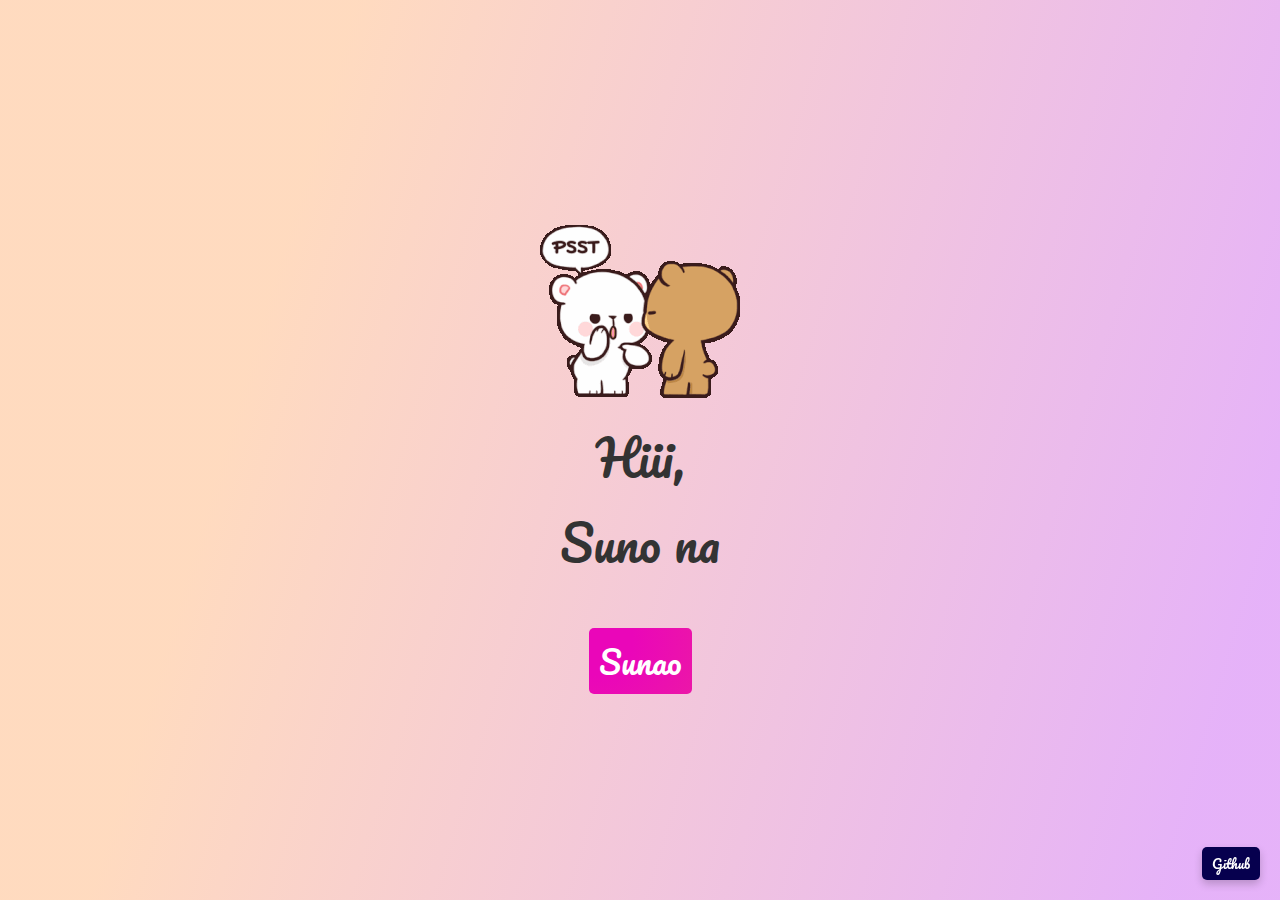
<file: movie-date/index.html>
<!DOCTYPE html>
<html lang="en">
<head>
    <meta charset="UTF-8">
    <meta name="viewport" content="width=device-width, initial-scale=1.0">
    <title>Arey suno na?!!</title>
    <link rel="stylesheet" href="styles.css">
</head>
<body>
    <div class="container">
        <img src="./milk-and-mocha-0.gif" alt="Centered GIF" class="gif">
        <p class="message">Hiii,<br> 
            Suno na</p>
        <div class="button-container">
            <a href="second.html" class="btn" >Sunao</a>
        </div>
    </div>
    <button id="uniqueBottomRightButton"><a href="https://github.com/avirajkale50/code-for-fun">Github</a></button>
    <audio autoplay loop id="backgroundMusic">
        <source src="music.mp3" type="audio/mpeg">
        Your browser does not support the audio tag.
    </audio>
    <script>
        // Function to play audio
        function playAudio() {
            var audio = document.getElementById('backgroundMusic');
            audio.play().catch(function(error) {
                console.log('Audio playback failed:', error); // Log any errors
            });
        }

        // Automatically play audio when the window loads
        window.onload = playAudio;
    </script>
</body>
</html>
</file>
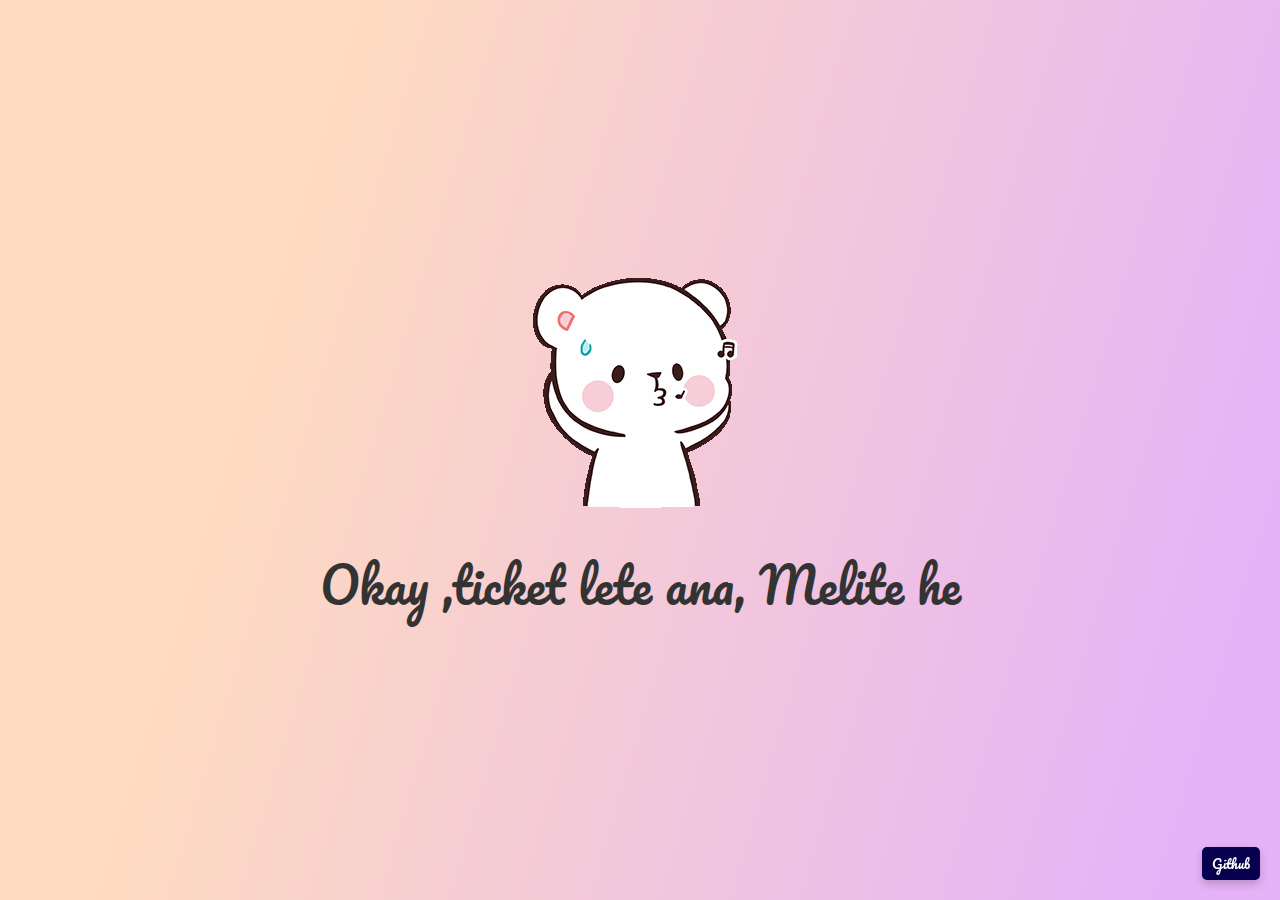
<file: movie-date/abort.html>
<!DOCTYPE html>
<html lang="en">
<head>
    <meta charset="UTF-8">
    <meta name="viewport" content="width=device-width, initial-scale=1.0">
    <title>Arey suno na?!!</title>
    <link rel="stylesheet" href="styles.css">
</head>
<body>
    <div class="container">
        <img src="./milk-and-mocha.gif" alt="Centered GIF" class="gif">
        <p class="message">Okay ,ticket lete ana, Melite he</p>
    </div>
    <button id="uniqueBottomRightButton"><a href="https://github.com/avirajkale50/code-for-fun">Github</a></button>
    <audio autoplay loop id="backgroundMusic">
        <source src="music.mp3" type="audio/mpeg">
        Your browser does not support the audio tag.
    </audio>
    <script>
        // Function to play audio
        function playAudio() {
            var audio = document.getElementById('backgroundMusic');
            audio.play().catch(function(error) {
                console.log('Audio playback failed:', error); // Log any errors
            });
        }

        // Automatically play audio when the window loads
        window.onload = playAudio;
    </script>
</body>
</html>
</file>
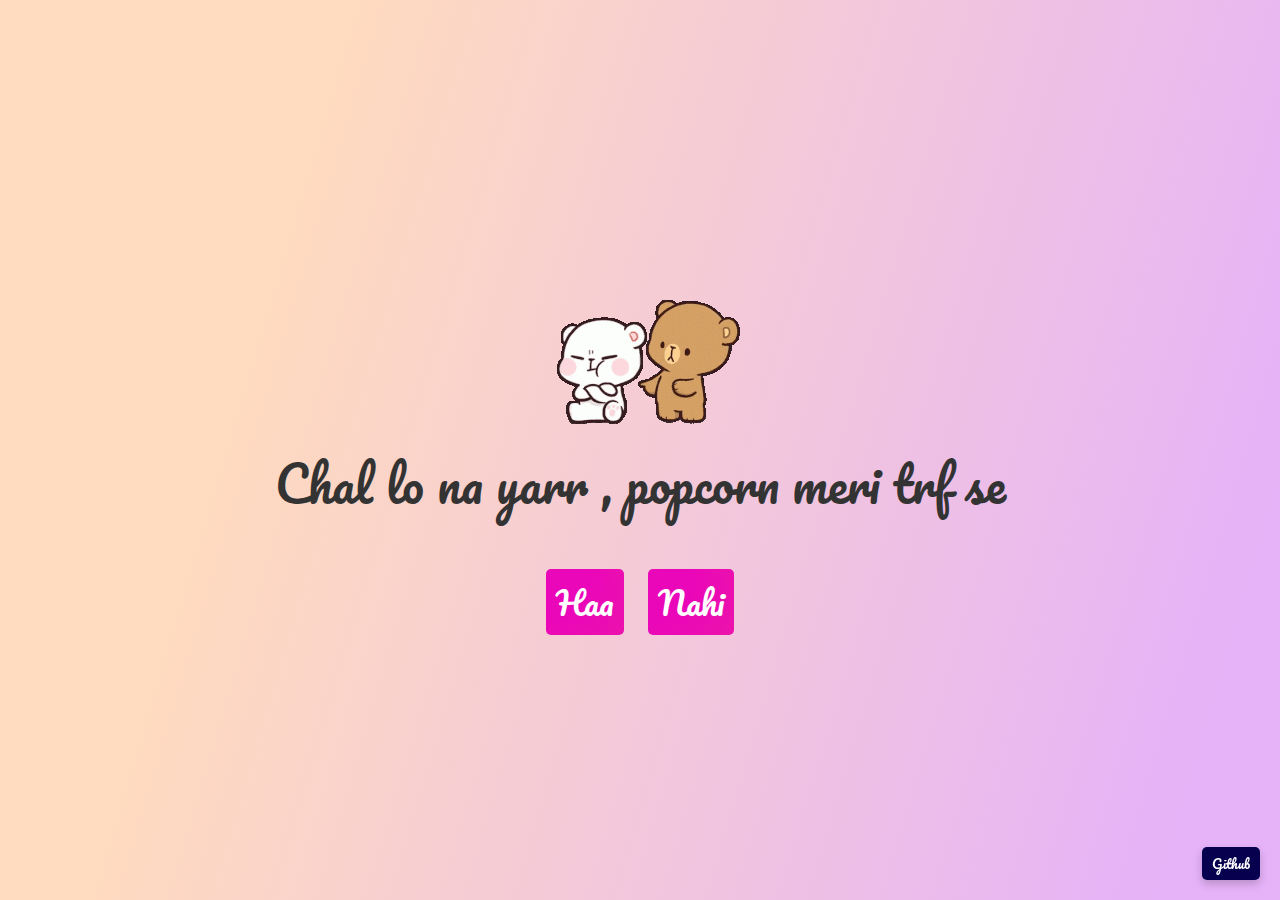
<file: movie-date/fifth.html>
<!DOCTYPE html>
<html lang="en">
<head>
    <meta charset="UTF-8">
    <meta name="viewport" content="width=device-width, initial-scale=1.0">
    <title>Arey suno na?!!</title>
    <link rel="stylesheet" href="styles.css">
</head>
<body>
    <div class="container">
        <img src="./milk-and-mocha-1.gif" alt="Centered GIF" class="gif">
        <p class="message">Chal lo na yarr , popcorn meri trf se</p>
        <div class="button-container">
            <a href="abort.html" class="btn" >Haa</a>
            <a class="btn" id="moveLink" >Nahi</a>
        </div>
    </div>
    <button id="uniqueBottomRightButton"><a href="https://github.com/avirajkale50/code-for-fun">Github</a></button>
    <audio autoplay loop id="backgroundMusic">
        <source src="music.mp3" type="audio/mpeg">
        Your browser does not support the audio tag.
    </audio>
    <script>
        // Function to play audio
        function playAudio() {
            var audio = document.getElementById('backgroundMusic');
            audio.play().catch(function(error) {
                console.log('Audio playback failed:', error); // Log any errors
            });
        }

        // Automatically play audio when the window loads
        window.onload = playAudio;
    </script>
    <script>
    const moveLink = document.getElementById('moveLink');

    function moveElement() {
        const randomX = Math.random() * 300; // Random x position
        const randomY = Math.random() * 200; // Random y position
        moveLink.style.left = randomX + 'px';
        moveLink.style.top = randomY + 'px';
    }

    // Move the link on hover and click
    moveLink.addEventListener('mouseover', moveElement);
    moveLink.addEventListener('click', moveElement);
</script>

</body>
</html>
</file>
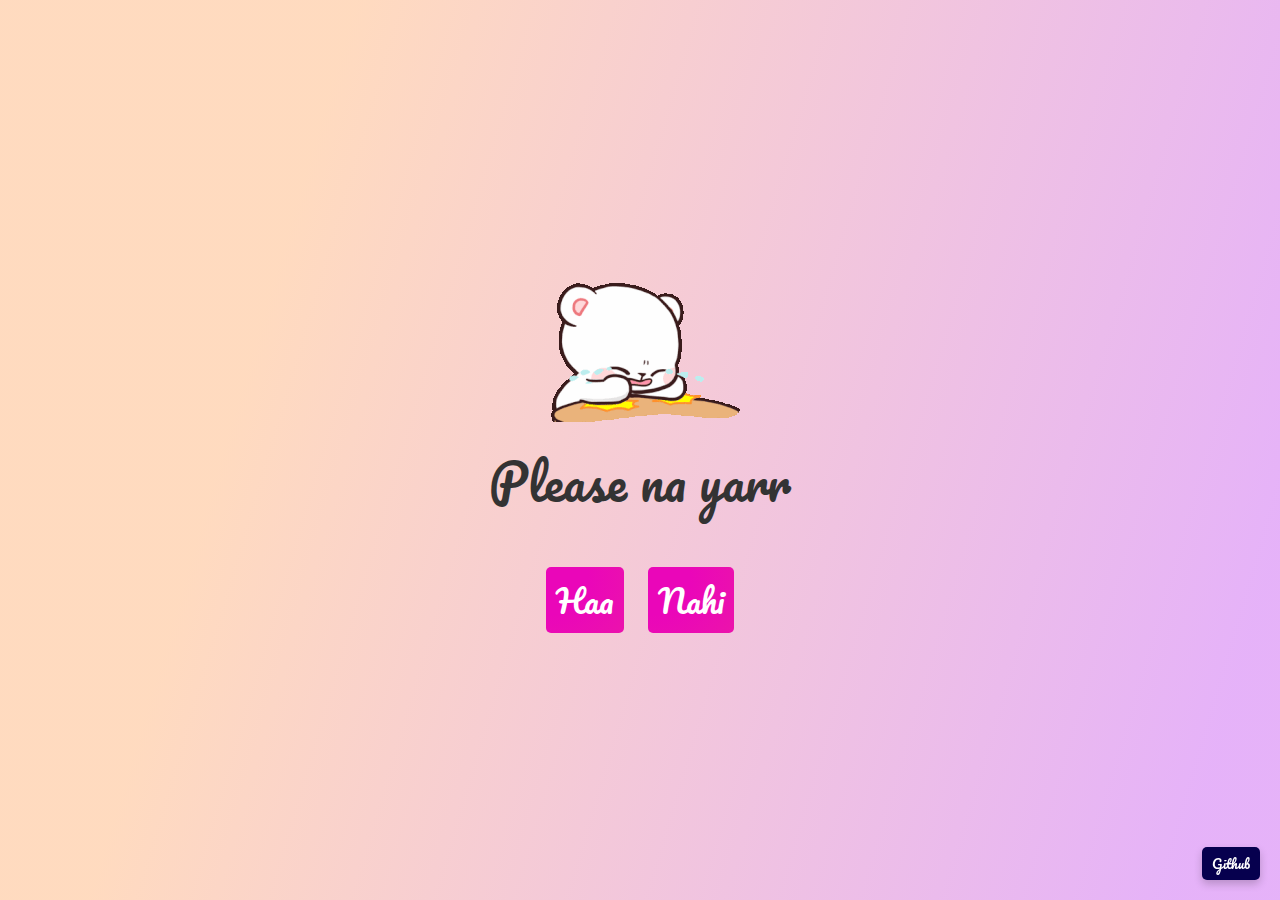
<file: movie-date/forth.html>
<!DOCTYPE html>
<html lang="en">
<head>
    <meta charset="UTF-8">
    <meta name="viewport" content="width=device-width, initial-scale=1.0">
    <title>Arey suno na?!!</title>
    <link rel="stylesheet" href="styles.css">
</head>
<body>
    <div class="container">
        <img src="./milk-and-mocha-3.gif" alt="Centered GIF" class="gif">
        <p class="message">Please na yarr</p>
        <div class="button-container">
            <a href="abort.html" class="btn" >Haa</a>
            <a href="fifth.html" class="btn" >Nahi</a>
        </div>
    </div>
    <button id="uniqueBottomRightButton"><a href="https://github.com/avirajkale50/code-for-fun">Github</a></button>
    <audio autoplay loop id="backgroundMusic">
        <source src="music.mp3" type="audio/mpeg">
        Your browser does not support the audio tag.
    </audio>
    <script>
        // Function to play audio
        function playAudio() {
            var audio = document.getElementById('backgroundMusic');
            audio.play().catch(function(error) {
                console.log('Audio playback failed:', error); // Log any errors
            });
        }

        // Automatically play audio when the window loads
        window.onload = playAudio;
    </script>
</body>
</html>
</file>
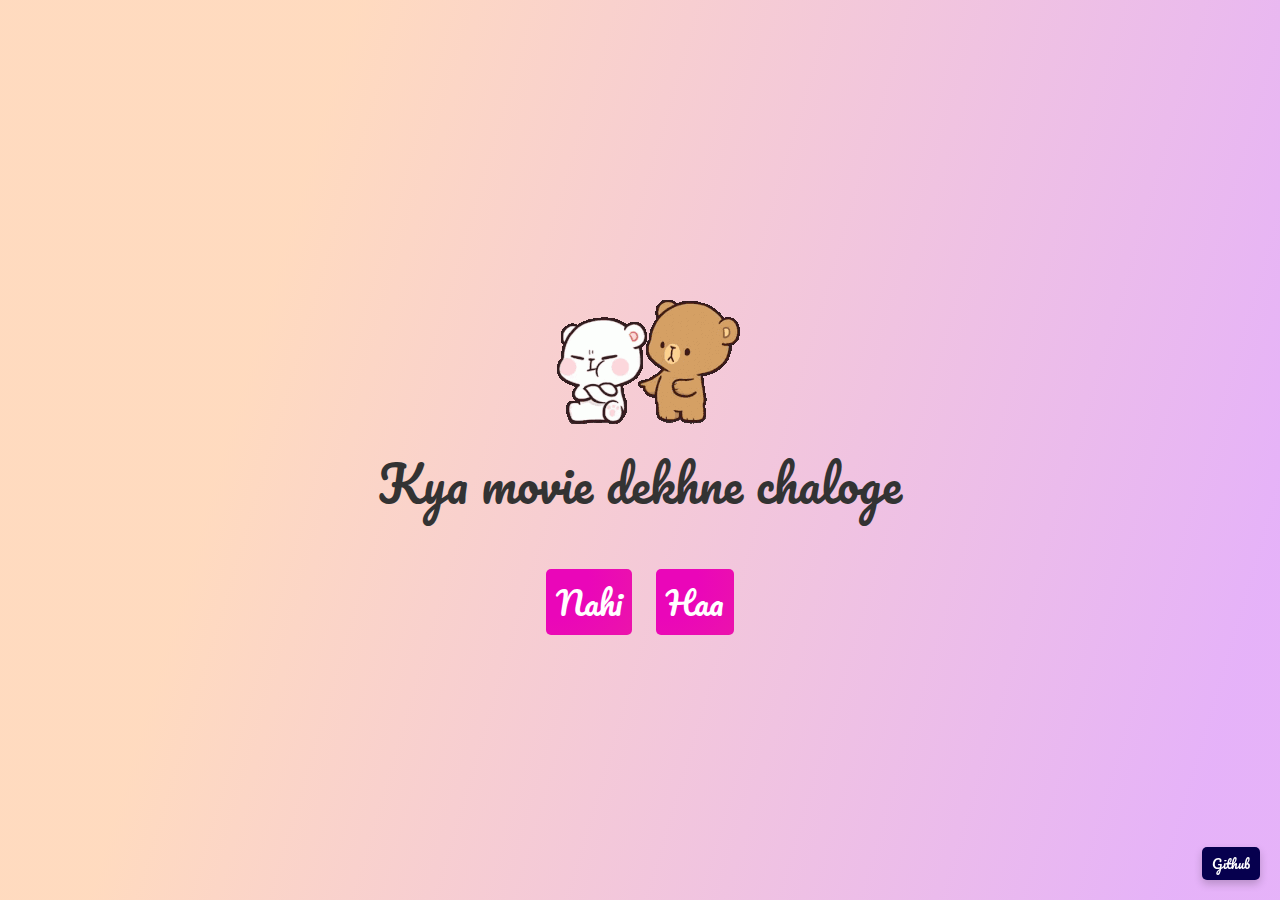
<file: movie-date/second.html>
<!DOCTYPE html>
<html lang="en">
<head>
    <meta charset="UTF-8">
    <meta name="viewport" content="width=device-width, initial-scale=1.0">
    <title>Arey suno na?!!</title>
    <link rel="stylesheet" href="styles.css">
</head>
<body>
    <div class="container">
        <img src="./milk-and-mocha-1.gif" alt="Centered GIF" class="gif">
        <p class="message">Kya movie dekhne chaloge</p>
        <div class="button-container">
            <a href="third.html" class="btn" >Nahi</a>
            <a href="abort.html" class="btn" >Haa</a>
        </div>
    </div>
    <button id="uniqueBottomRightButton"><a href="https://github.com/avirajkale50/code-for-fun">Github</a></button>
    <audio autoplay loop id="backgroundMusic">
        <source src="music.mp3" type="audio/mpeg">
        Your browser does not support the audio tag.
    </audio>
    <script>
        // Function to play audio
        function playAudio() {
            var audio = document.getElementById('backgroundMusic');
            audio.play().catch(function(error) {
                console.log('Audio playback failed:', error); // Log any errors
            });
        }

        // Automatically play audio when the window loads
        window.onload = playAudio;
    </script>
</body>
</html>
</file>
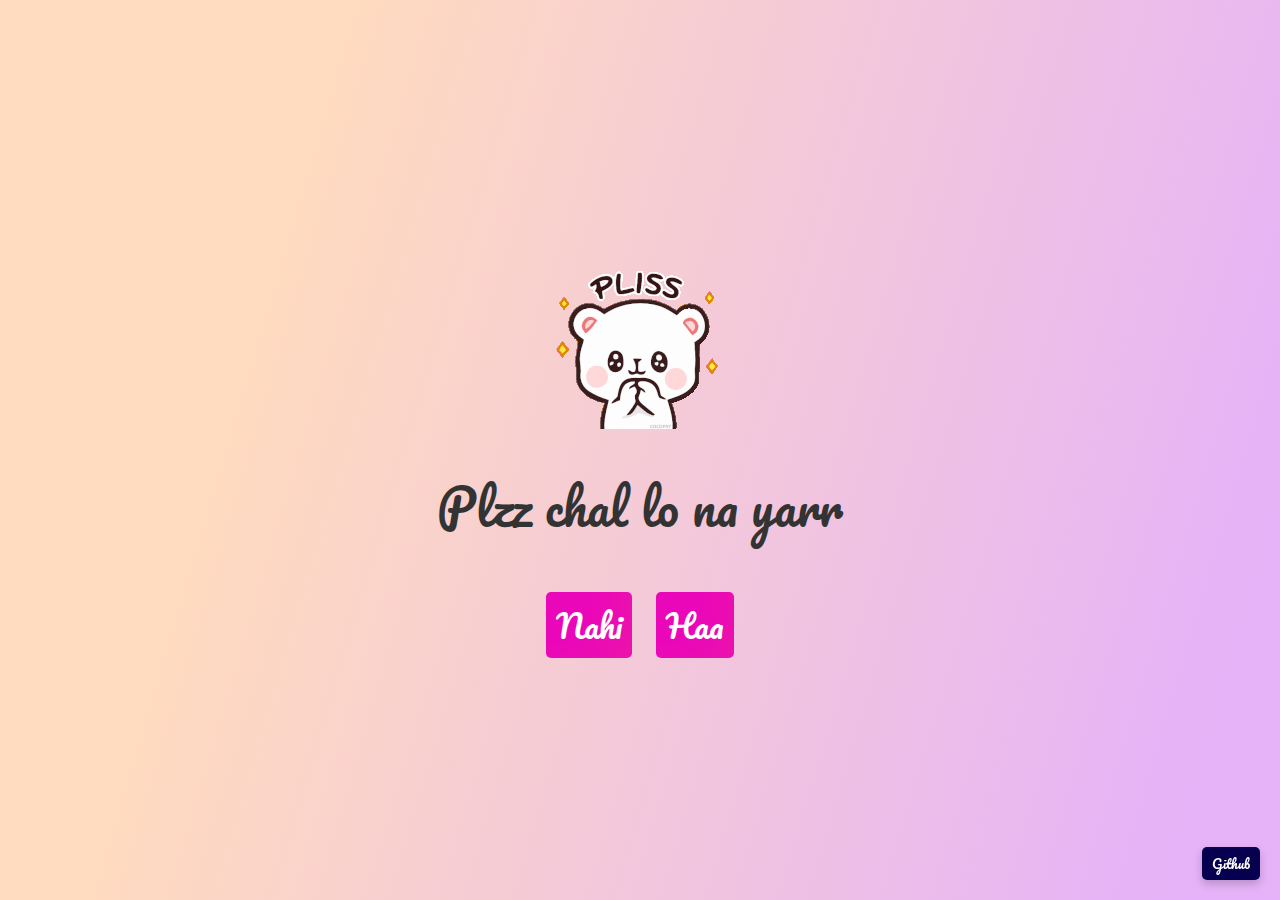
<file: movie-date/third.html>
<!DOCTYPE html>
<html lang="en">
<head>
    <meta charset="UTF-8">
    <meta name="viewport" content="width=device-width, initial-scale=1.0">
    <title>Arey suno na?!!</title>
    <link rel="stylesheet" href="styles.css">
</head>
<body>
    <div class="container">
        <img src="./milk-and-mocha-2.gif" alt="Centered GIF" class="gif">
        <p class="message">Plzz chal lo na yarr</p>
        <div class="button-container">
            <div class="button-container">
                <a href="forth.html" class="btn" >Nahi</a>
                <a href="abort.html" class="btn" >Haa</a>
            </div>
        </div>
    </div>
    <button id="uniqueBottomRightButton"><a href="https://github.com/avirajkale50/code-for-fun">Github</a></button>
    <audio autoplay loop id="backgroundMusic">
        <source src="music.mp3" type="audio/mpeg">
        Your browser does not support the audio tag.
    </audio>
    <script>
        // Function to play audio
        function playAudio() {
            var audio = document.getElementById('backgroundMusic');
            audio.play().catch(function(error) {
                console.log('Audio playback failed:', error); // Log any errors
            });
        }

        // Automatically play audio when the window loads
        window.onload = playAudio;
    </script>
</body>
</html>
</file>
<file: movie-date/styles.css>
@import url('https://fonts.googleapis.com/css2?family=Pacifico&display=swap');
body {
    font-family: "Pacifico", cursive;
    display: flex;
    justify-content: center;
    align-items: center;
    height: 100vh; /* Full viewport height */
    margin: 0;
    background: linear-gradient(106.5deg, rgba(255, 215, 185, 0.91) 23%, rgba(223, 159, 247, 0.8) 93%); /* Optional background color */
}

.container {
    text-align: center; /* Center text below the GIF */
}

.gif {
    max-width: 100%; /* Responsive GIF size */
    height: auto; /* Maintain aspect ratio */
}

.message {
    margin-top: 10px; /* Space between GIF and message */
    font-size: 3em; /* Adjust font size as needed */
    color: #333; /* Optional text color */
}

.button-container {
    margin-top: 20px; /* Space between message and buttons */
}

.btn {
    font-family: "Pacifico", cursive;
    background: radial-gradient(859px at 7.5% 18%, rgb(234, 6, 185) 4.2%, rgb(251, 179, 8) 92.7%);
    color: white; /* Button text color */
    border: none; /* Remove default border */
    border-radius: 5px; /* Rounded corners */
    padding: 5px 10px; /* Button padding */
    font-size: 2em; /* Button font size */
    cursor: pointer; /* Change cursor on hover */
    margin: 0 10px; /* Space between buttons */
    transition: background-color 0.3s; /* Smooth transition for hover effect */
    position: relative; /* Allow positioning with top and left */
    transition: top 0.2s, left 0.2s; /* Smooth transition */
}

.btn:hover {
    background: radial-gradient(859px at 7.5% 18%, rgb(255, 93, 56) 4.2%, rgb(251, 239, 8) 92.7%); /* Darker shade on hover */
}
audio{
    display: none;
}

  /* Custom button styling */
  #uniqueBottomRightButton {
    font-family: "Pacifico", cursive;
    position: fixed;
    bottom: 20px;
    right: 20px;
    padding: 5px 10px;
    background-color: #06004e;
    color: white;
    border: none;
    border-radius: 5px;
    cursor: pointer;
    box-shadow: 0px 4px 8px rgba(0, 0, 0, 0.2);
  }

  #uniqueBottomRightButton:hover {
    background-color: #215451;
    color: black;
  }
  
a{
    text-decoration: none;
    color: #fff;
  }
</file>
